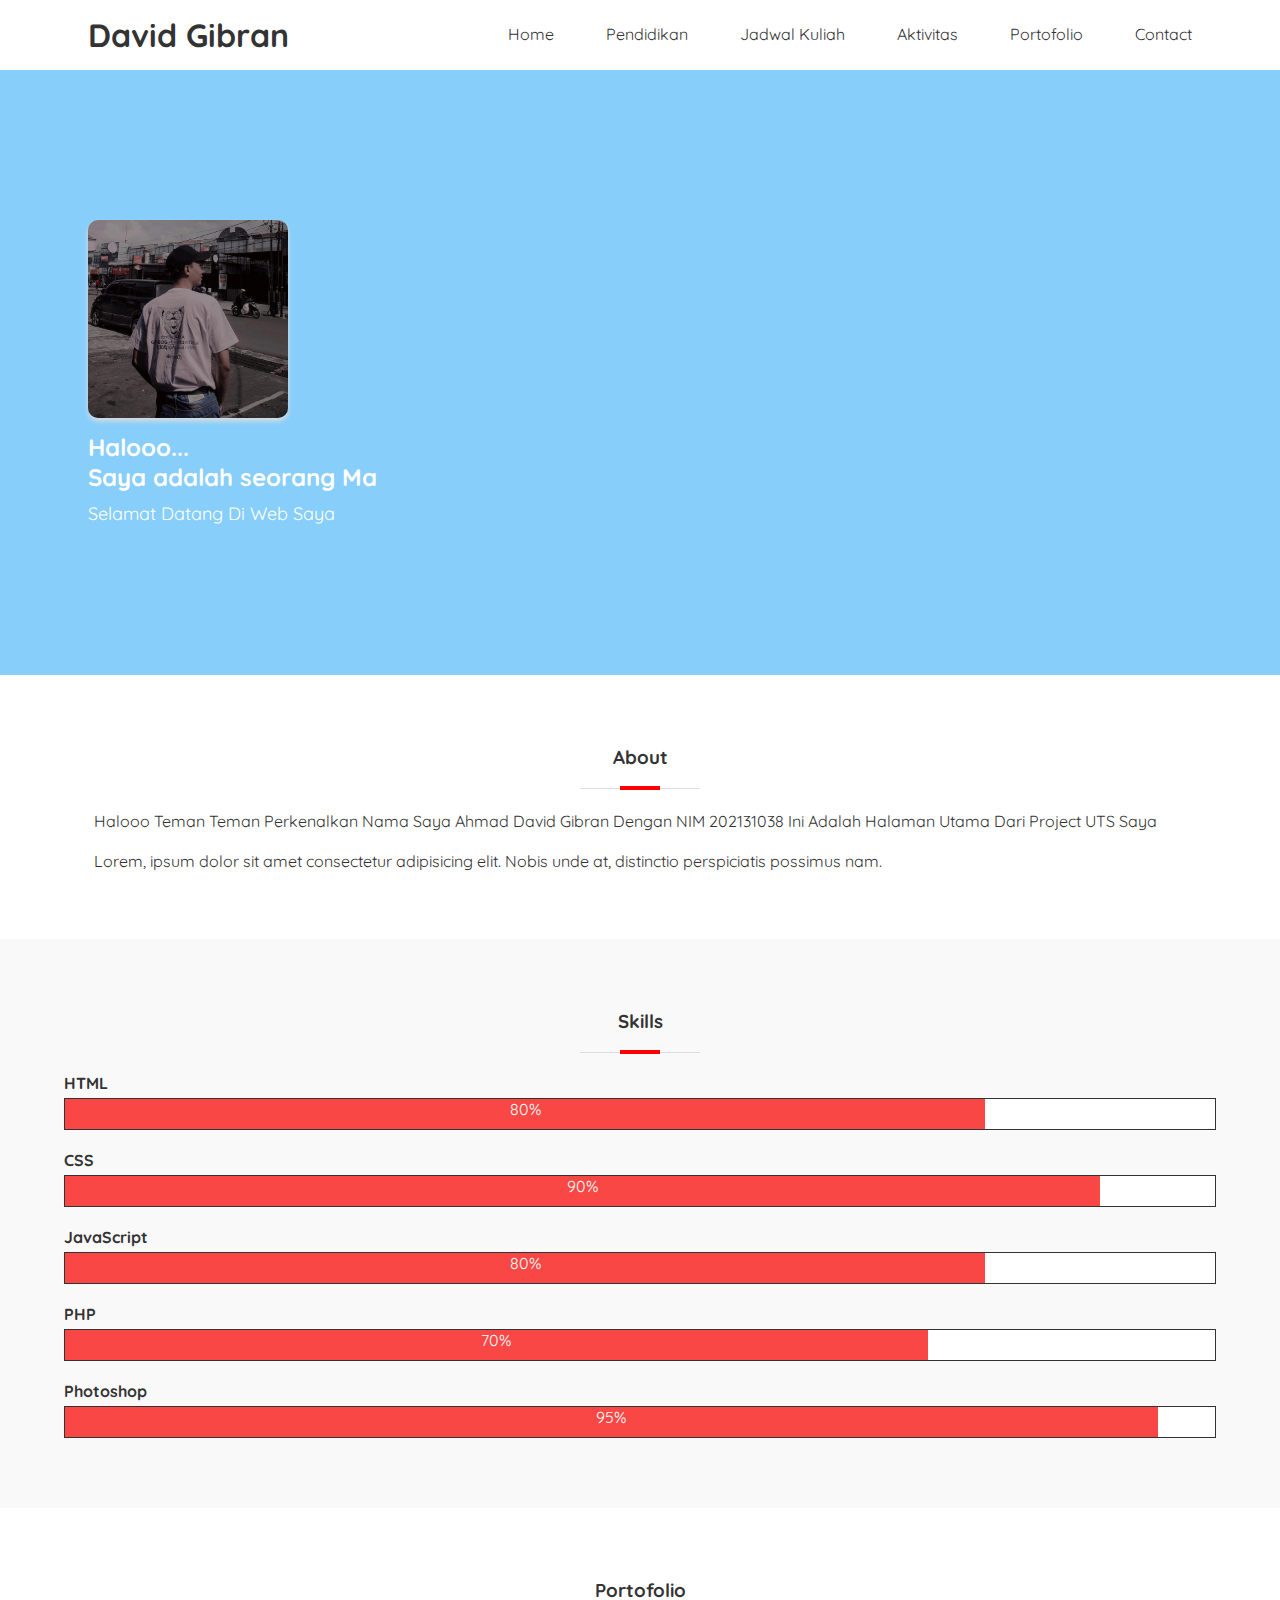
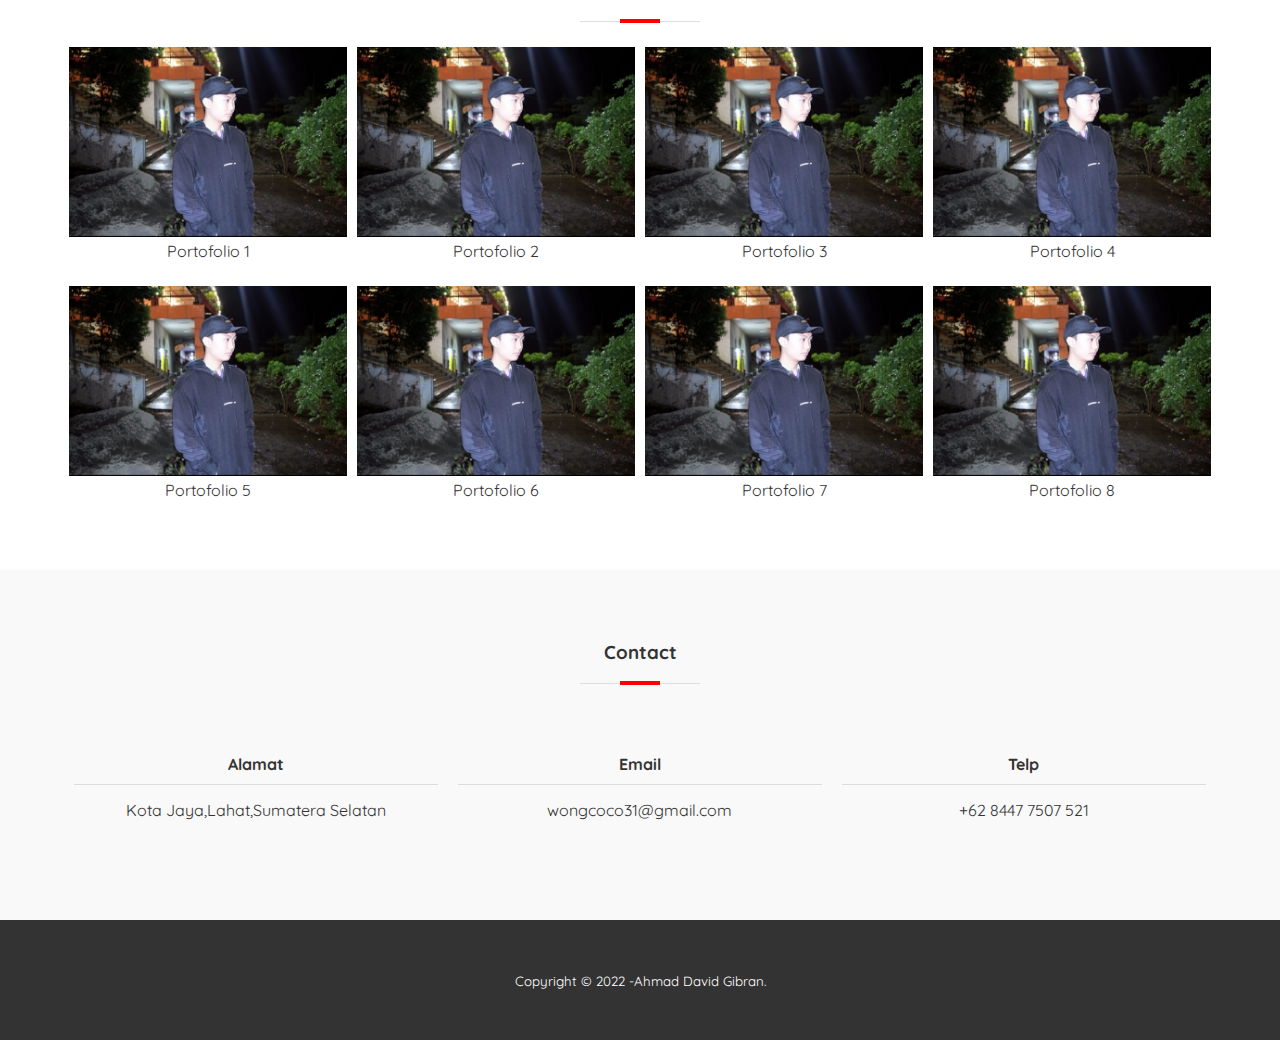
<file: index.html>
<!DOCTYPE html>
<html lang="en">
<head>
    <meta charset="UTF-8">
    <meta http-equiv="X-UA-Compatible" content="IE=edge">
    <meta name="viewport" content="width=device-width, initial-scale=1.0">
    <title>Halaman Utama</title>
    <link rel="stylesheet" type="text/css" href="style.css">
    <link href="https://fonts.googleapis.com/css2?family=Quicksand:wght@500&display=swap" rel="stylesheet">
    <link rel="stylesheet" type="text/css" href="https://cdnjs.cloudflare.com/ajax/libs/font-awesome/6.2.0/css/all.min.css">
</head>
<body>

    <!--Sidebar-->
    <input type="checkbox" id="check">
    <div class="sidebar">
        <ul>
            <li><a href="home.html">Home</a></li>
            <li><a href="pendidikan.html">Pendidikan</a></li>
            <li><a href="jadwal.kuliah.html">Jadwal Kuliah</a></li>
            <li><a href="aktivitas.html">Aktivitas</a></li>
            <li><a href="portofolio.html">Portofolio</a></li>
            <li><a href="contact.html">Contact</a></li>
        </ul>
    </div>
    <header>
        <div class="container">
            <h1><a href=" ">David Gibran</a></h1>
            <ul>
                <li><a href="home.html">Home</a></li>
                <li><a href="pendidikan.html">Pendidikan</a></li>
                <li><a href="jadwal.kuliah.html">Jadwal Kuliah</a></li>
                <li><a href="aktivitas.html">Aktivitas</a></li>
                <li><a href="portofolio.html">Portofolio</a></li>
                <li><a href="contact.html">Contact</a></li>
            </ul>

            <!--Mobile-->
            <label for="check" class="mobile-menu"><i class="fa-solid fa-bars fa-2x"></i></label>
        </div>    
    </header>

    <!--Bagian Banner-->
    <section class="banner">
        <div class="container">
            <div class="banner-left">
                <img src="online.jpeg">
                <h2>Halooo...<br>
                    Saya adalah seorang <span class="efek-ngetik"></span></h2>
                <p>Selamat Datang Di Web Saya</p>
            </div>        
        </div>
    </section>

    <!--About-->
    <section id="about">
        <div class="container">
            <h3>About</h3>
            <p>Halooo Teman Teman Perkenalkan Nama Saya Ahmad David Gibran Dengan NIM 202131038 Ini Adalah Halaman Utama Dari Project UTS Saya</p>
            <p>Lorem, ipsum dolor sit amet consectetur adipisicing elit. Nobis unde at, distinctio perspiciatis possimus nam.</p>
        </div>
    </section>

    <!--Skill-->

    <section id="skills">
        <div class="container">
            <h3>Skills</h3>
            <h4>HTML</h4>
            <div class="bar">
                <span class="nilai html">80%</span>
            </div>
            <h4>CSS</h4>
            <div class="bar">
                <span class="nilai css">90%</span>
            </div>
            <h4>JavaScript</h4>
            <div class="bar">
                <span class="nilai js">80%</span>
            </div>
            <h4>PHP</h4>
            <div class="bar">
                <span class="nilai php">70%</span>
            </div>
            <h4>Photoshop</h4>
            <div class="bar">
                <span class="nilai ps">95%</span>
            </div>
        </div>
    </section>
    
    <!--Portofolio-->
    <section id="portofolio">
        <div class="container">
            <h3>Portofolio</h3>
            <div class="col-4">
                <a href="">
                    <img src="coco.jpeg">
                    <span>Portofolio 1</span>
                </a>
            </div>
            <div class="col-4">
                <a href="">
                    <img src="coco.jpeg">
                    <span>Portofolio 2</span>
                </a>
            </div>
            <div class="col-4">
                <a href="">
                    <img src="coco.jpeg">
                    <span>Portofolio 3</span>
                </a>
            </div>
            <div class="col-4">
                <a href="">
                    <img src="coco.jpeg">
                    <span>Portofolio 4</span>
                </a>
            </div>
            <div class="col-4">
                <a href="">
                    <img src="coco.jpeg">
                    <span>Portofolio 5</span>
                </a>
            </div>
            <div class="col-4">
                <a href="">
                    <img src="coco.jpeg">
                    <span>Portofolio 6</span>
                </a>
            </div>
            <div class="col-4">
                <a href="">
                    <img src="coco.jpeg">
                    <span>Portofolio 7</span>
                </a>
            </div>
            <div class="col-4">
                <a href="">
                    <img src="coco.jpeg">
                    <span>Portofolio 8</span>
                </a>
            </div>
        </div>
    </section>

    <!--Contact-->
    <section id="contact">
        <div class="container">
            <h3>Contact</h3>
            <div class="col-3">
                <h4>Alamat</h4>
                <p>Kota Jaya,Lahat,Sumatera Selatan</p>
            </div>
            <div class="col-3">
                <h4>Email</h4>
                <p>wongcoco31@gmail.com</p>
            </div>
            <div class="col-3">
                <h4>Telp</h4>
                <p>+62 8447 7507 521</p>
            </div>
        </div>
    </section>

    <!--Footer-->
    <footer>
        <div class="container">
            <small>Copyright &copy; 2022 -Ahmad David Gibran.</small>
        </div>
    </footer>
    <script type="text/javascript" src="js/script.js"></script>
</body>
</html>
</file>
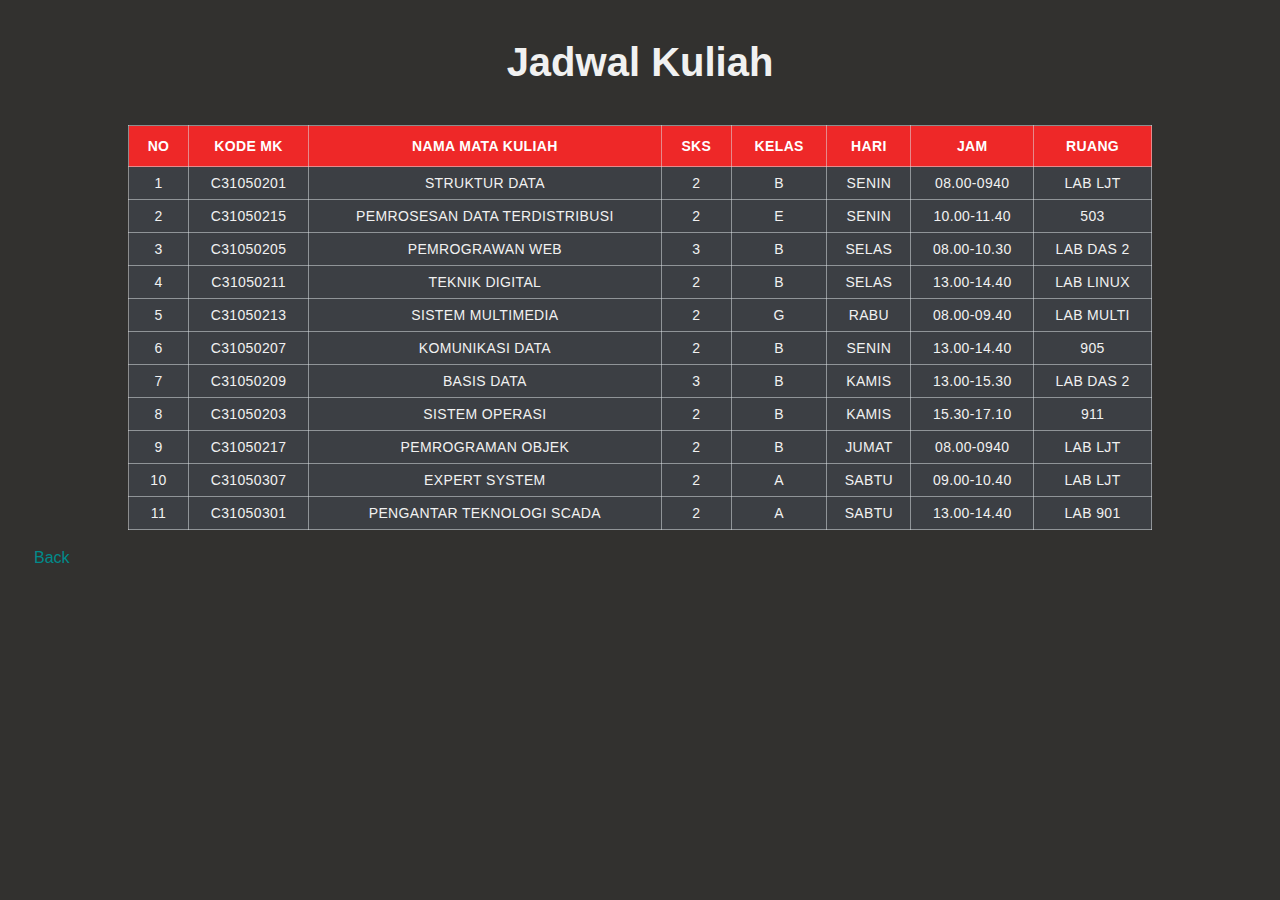
<file: jadwal.kuliah.html>
<!DOCTYPE html>
<html lang="en">
<head>
    <meta charset="UTF-8">
    <meta http-equiv="X-UA-Compatible" content="IE=edge">
    <meta name="viewport" content="width=device-width, initial-scale=1.0">
    <title>Jadwal Kuliah</title>
    <style type="text/css"></style>
    <style>
        * {
            margin: 0;
            padding: 0;
            box-sizing: border-box;
        }
        body {
            background-color: #32312f;
            font-family: sans-serif;
        }
        .table-container {
            padding: 0 10%;
            margin: 40px auto 0;
        }
        .heading {
            font-size: 40px;
            text-align: center;
            color: #f1f1f1;
            margin-bottom: 40px;
        }
        .table {
            width: 100%;
            border-collapse: collapse;
        }
        .table thead {
            background-color: #ee2828;
        }
        .table thead tr th {
            font-size: 14px;
            font-weight: 600;
            letter-spacing: 0.35px;
            color: #FFFFFF;
            opacity: 1;
            padding: 12px;
            vertical-align: top;
            border: 1px solid #dee2e685;
        }
        .table tbody tr td {
            font-size: 14px;
            letter-spacing: 0.35px;
            font-weight: normal;
            color: #f1f1f1;
            background-color: #3c3f44;
            padding: 8px;
            text-align: center;
            border: 1px solid #dee2e685;
        }
        .table .text_open {
            font-size: 14px;
            font-weight: bold;
            letter-spacing: 0.35px;
            color: #FF1046;
        }
        .button {
            border: none;
            color: darkcyan;
            padding: 15px 32px;
            text-align: center;
            text-decoration: none;
            display: inline-block;
            font-size: 16px;
            margin: 4px 2px;
            cursor: pointer;
            }
            .button1 {
                background-color: #32312f;
            }
            .button1:hover {
            background-color: #395144;
            color: white;
            }
        @media (max-width: 768px) {
            .table thead {
                display: none;
            }
            .table, .table tbody,.table tr,.table td {
                display: block;
                width: 100%;
            }
            .table tr {
                margin-bottom: 15px;
            }
            .table tbody tr td {
                text-align: right;
                padding-left: 50%;
                position: relative;
            }
            .table td:before {
                content: attr(data-label);
                position: absolute;
                left: 0;
                width: 50%;
                padding-left: 15px;
                font-weight: 600;
                font-size: 14px;
                text-align: left;
            }
        }
    </style>
</head>
<body>
    <div class="table-container">
        <h1 class="heading">Jadwal Kuliah</h1>
        <table class="table">
            <thead>
                <tr>
                    <th>NO</th>
                    <th>KODE MK</th>
                    <th>NAMA MATA KULIAH</th>
                    <th>SKS</th>
                    <th>KELAS</th>
                    <th>HARI</th>
                    <th>JAM</th>
                    <th>RUANG</th>
                </tr>
            </thead>
            <tbody>
                <tr>
                    <td data-label="NO">1</td>
                    <td data-label="KODE MK">C31050201</td>
                    <td data-label="NAMA MATA KULIAH">STRUKTUR DATA</td>
                    <td data-label="SKS">2</td>
                    <td data-label="KELAS">B</td>
                    <td data-label="HARI">SENIN</td>
                    <td data-label="JAM">08.00-0940</td>
                    <td data-label="RUANG">LAB LJT</td>
                </tr>
                <tr>
                    <td data-label="NO">2</td>
                    <td data-label="KODE MK">C31050215</td>
                    <td data-label="NAMA MATA KULIAH">PEMROSESAN DATA TERDISTRIBUSI</td>
                    <td data-label="SKS">2</td>
                    <td data-label="KELAS">E</td>
                    <td data-label="HARI">SENIN</td>
                    <td data-label="JAM">10.00-11.40</td>
                    <td data-label="RUANG">503</td>
                </tr>
                <tr>
                    <td data-label="NO">3</td>
                    <td data-label="KODE MK">C31050205</td>
                    <td data-label="NAMA MATA KULIAH">PEMROGRAWAN WEB</td>
                    <td data-label="SKS">3</td>
                    <td data-label="KELAS">B</td>
                    <td data-label="HARI">SELAS</td>
                    <td data-label="JAM">08.00-10.30</td>
                    <td data-label="RUANG">LAB DAS 2</td>
                </tr>
                <tr>
                    <td data-label="NO">4</td>
                    <td data-label="KODE MK">C31050211</td>
                    <td data-label="NAMA MATA KULIAH">TEKNIK DIGITAL</td>
                    <td data-label="SKS">2</td>
                    <td data-label="KELAS">B</td>
                    <td data-label="HARI">SELAS</td>
                    <td data-label="JAM">13.00-14.40</td>
                    <td data-label="RUANG">LAB LINUX</td>
                </tr>
                <tr>
                    <td data-label="NO">5</td>
                    <td data-label="KODE MK">C31050213</td>
                    <td data-label="NAMA MATA KULIAH">SISTEM MULTIMEDIA</td>
                    <td data-label="SKS">2</td>
                    <td data-label="KELAS">G</td>
                    <td data-label="HARI">RABU</td>
                    <td data-label="JAM">08.00-09.40</td>
                    <td data-label="RUANG">LAB MULTI</td>
                </tr>
                <tr>
                    <td data-label="NO">6</td>
                    <td data-label="KODE MK">C31050207</td>
                    <td data-label="NAMA MATA KULIAH">KOMUNIKASI DATA</td>
                    <td data-label="SKS">2</td>
                    <td data-label="KELAS">B</td>
                    <td data-label="HARI">SENIN</td>
                    <td data-label="JAM">13.00-14.40</td>
                    <td data-label="RUANG">905</td>
                </tr>
                <tr>
                    <td data-label="NO">7</td>
                    <td data-label="KODE MK">C31050209</td>
                    <td data-label="NAMA MATA KULIAH">BASIS DATA</td>
                    <td data-label="SKS">3</td>
                    <td data-label="KELAS">B</td>
                    <td data-label="HARI">KAMIS</td>
                    <td data-label="JAM">13.00-15.30</td>
                    <td data-label="RUANG">LAB DAS 2</td>
                </tr>
                <tr>
                    <td data-label="NO">8</td>
                    <td data-label="KODE MK">C31050203</td>
                    <td data-label="NAMA MATA KULIAH">SISTEM OPERASI</td>
                    <td data-label="SKS">2</td>
                    <td data-label="KELAS">B</td>
                    <td data-label="HARI">KAMIS</td>
                    <td data-label="JAM">15.30-17.10</td>
                    <td data-label="RUANG">911</td>
                </tr>
                <tr>
                    <td data-label="NO">9</td>
                    <td data-label="KODE MK">C31050217</td>
                    <td data-label="NAMA MATA KULIAH">PEMROGRAMAN OBJEK</td>
                    <td data-label="SKS">2</td>
                    <td data-label="KELAS">B</td>
                    <td data-label="HARI">JUMAT</td>
                    <td data-label="JAM">08.00-0940</td>
                    <td data-label="RUANG">LAB LJT</td>
                </tr>
                <tr>
                    <td data-label="NO">10</td>
                    <td data-label="KODE MK">C31050307</td>
                    <td data-label="NAMA MATA KULIAH">EXPERT SYSTEM</td>
                    <td data-label="SKS">2</td>
                    <td data-label="KELAS">A</td>
                    <td data-label="HARI">SABTU</td>
                    <td data-label="JAM">09.00-10.40</td>
                    <td data-label="RUANG">LAB LJT</td>
                </tr>
                <tr>
                    <td data-label="NO">11</td>
                    <td data-label="KODE MK">C31050301</td>
                    <td data-label="NAMA MATA KULIAH">PENGANTAR TEKNOLOGI SCADA</td>
                    <td data-label="SKS">2</td>
                    <td data-label="KELAS">A</td>
                    <td data-label="HARI">SABTU</td>
                    <td data-label="JAM">13.00-14.40</td>
                    <td data-label="RUANG">LAB 901  </td>
                </tr>
            </tbody>
        </table>
    </div>
    <p><a href="index.html" class="button button1">Back</a></p>
</body>
</html>
</file>
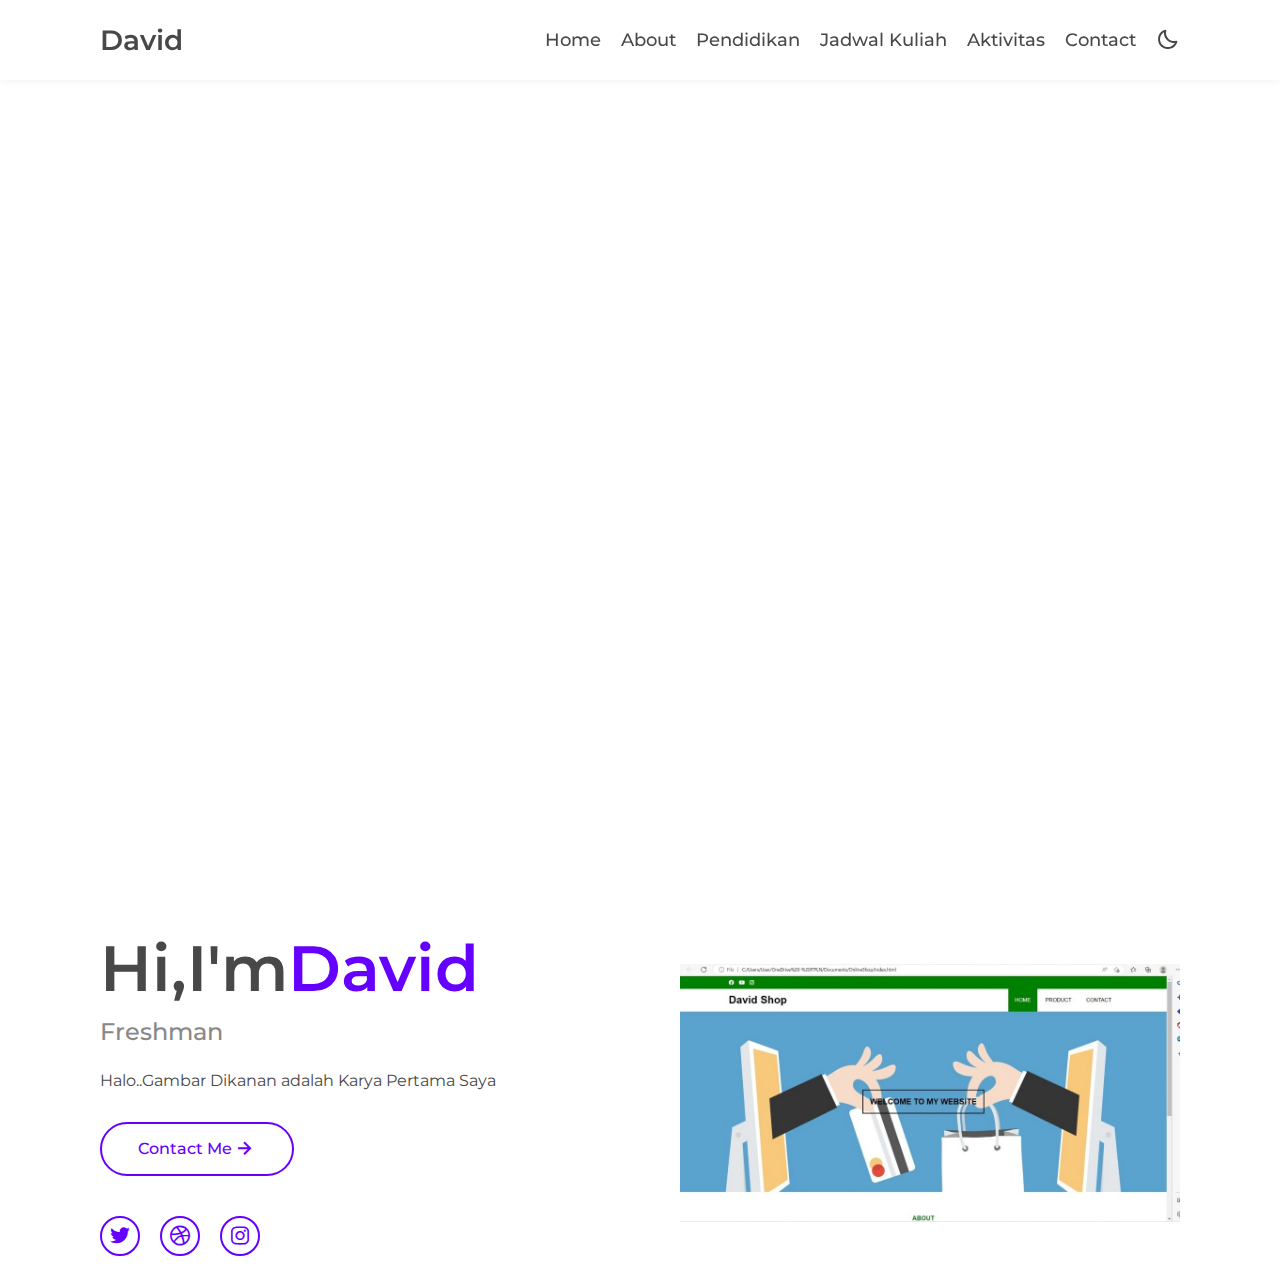
<file: portofolio.html>
<!DOCTYPE html>
<html lang="en">
<head>
    <meta charset="UTF-8">
    <meta http-equiv="X-UA-Compatible" content="IE=edge">
    <meta name="viewport" content="width=device-width, initial-scale=1.0">
    <title>Portofolio</title>
    <link href='https://unpkg.com/boxicons@2.1.4/css/boxicons.min.css' rel='stylesheet'>
    <style type="text/css"></style>
    <style>
       @import url('https://fonts.googleapis.com/css2?family=Montserrat:ital,wght@0,100;0,200;0,300;0,400;0,500;0,600;0,700;0,800;0,900;1,100;1,200;1,300;1,400;1,500;1,600;1,700;1,800;1,900&display=swap');

/* Variables CSS */

:root {
  --primary-color: #6500FF;
  --white-color: #FFFFFF;
  --text-color: #484848;
  --gray-color: #888888;
  --invert-primary-color: #9855FF;
  --invert-text-color: #FFFFFF;
  --invert-bg-color: #2B3137;
}

/* Main Styles */

* {
  margin: 0;
  padding: 0;
  box-sizing: border-box;
}

body {
  min-height: 100vh;
  font-family: Montserrat;
  background: var(--white-color);
  transition: .3s;
}

a {
  text-decoration: none;
}

ul {
  list-style: none;
}

.container {
  max-width: 1100px;
  padding: 0 10px;
  width: 100%;
  margin: 0 auto;
}

.header {
  padding: 23px 0;
  background: var(--white-color);
  box-shadow: 0px -2px 10px rgba(0,0,0,.1);
  transition: .3s;
  position: sticky;
  top: 0;
  left: 0;
  width: 100%;
}

.header__body {
  display: flex;
  justify-content: space-between;
  align-items: center;
}

.header__logo {
  font-weight: 600;
  font-size: 28px;
  color: var(--text-color);
  transition: .3s;
}

.header__rightside {
  display: flex;
  align-items: center;
}

.header-menu__list {
  display: flex;
  align-items: center;
}

.header-menu__item {
  padding: 0 10px;
}

.header-menu__link {
  font-weight: 500;
  font-size: 18px;
  color: var(--text-color);
  display: inline-flex;
  position: relative;
  transition: .3s;
}

.header-menu__link:after {
  content: '';
  position: absolute;
  left: 0;
  bottom: -10px;
  width: 0;
  height: 4px;
  background: var(--primary-color);
  border-radius: 2px;
  transition: .3s;
}

.header-menu__link:hover:after {
  width: 100%;
}

.header__moon {
  display: flex;
  align-items: center;
  margin-left: 10px;
  font-size: 24px;
  color: var(--text-color);
  cursor: pointer;
  transition: .3s;
}

.header__mob-menu {
  margin-left: 10px;
  font-size: 26px;
  color: var(--text-color);
  cursor: pointer;
  transition: .3s;
  display: flex;
  align-items: center;
}

.header__mob {
  display: none;
}

.intro {
  min-height: calc(100vh - 80px);
  display: flex;
  align-items: center;
}

.intro__body {
  display: flex;
  align-items: center;
  justify-content: space-between;
  padding: 30px 0;
}

.intro__content {
  max-width: 500px;
  width: 100%;
  padding-right: 20px;
}

.intro__img {
  max-width: 500px;
  width: 100%;
}

.intro__img img {
  display: block;
  width: 100%;
}

.intro__title {
  font-weight: 600;
  font-size: 64px;
  line-height: 1.2;
  color: var(--text-color);
  margin-bottom: 10px;
  transition: .3s;
}

.intro__title span {
  color: var(--primary-color);
  transition: .3s;
}

.intro__position {
  display: block;
  font-weight: 500;
  font-size: 24px;
  color: var(--gray-color);
  margin-bottom: 25px;
}

.intro__text {
  font-size: 16px;
  line-height: 1.3;
  color: var(--text-color);
  margin-bottom: 30px;
  transition: .3s;
}

.btn {
  display: inline-flex;
  background: transparent;
  border: 2px solid var(--primary-color);
  border-radius: 30px;
  padding: 13px 36px;
  align-items: center;
  justify-content: center;
  font-weight: 500;
  font-size: 16px;
  color: var(--primary-color);
  transition: .3s;
}

.btn .bx {
  font-size: 24px;
}

.btn:hover {
  background: var(--primary-color);
  color: var(--white-color);
  transform: scale(1.05);
}

.intro-soc {
  display: flex;
  margin: 0 -10px;
  margin-top: 40px;
  align-items: center;
}

.intro-soc__item {
  padding: 0 10px;
}

.intro-soc__link {
  display: flex;
  width: 40px;
  height: 40px;
  border-radius: 50%;
  align-items: center;
  justify-content: center;
  border: 2px solid var(--primary-color);
  background: transparent;
  font-size: 24px;
  color: var(--primary-color);
  transition: .3s;
}

.intro-soc__link:hover {
  background: var(--primary-color);
  color: var(--white-color);
  transform: scale(1.15);
}

/* Black Styles */

body.is-black {
  background: var(--invert-bg-color);
}

.is-black .header {
  background: var(--invert-bg-color);
  box-shadow: 0px -2px 10px rgba(0,0,0,.5);
}

.is-black .header__logo {
  color: var(--invert-text-color);
}

.is-black .header-menu__link {
  color: var(--invert-text-color);
}

.is-black .header-menu__link:after {
  background: var(--invert-primary-color);
}

.is-black .header__moon {
  color: var(--invert-text-color);
}

.is-black .intro__title {
  color: var(--invert-text-color);
}

.is-black .intro__title span {
  color: var(--invert-primary-color);
}

.is-black .intro__text {
  color: var(--invert-text-color);
}

.is-black .btn {
  color: var(--invert-primary-color);
  border-color: var(--invert-primary-color);
}

.is-black .btn:hover {
  background: var(--invert-primary-color);
  color: var(--white-color);
}

.is-black .intro-soc__link {
  color: var(--invert-primary-color);
  border-color: var(--invert-primary-color);
}

.is-black .intro-soc__link:hover {
  background: var(--invert-primary-color);
  color: var(--white-color);
}

.is-black .header__mob-menu {
  color: var(--invert-text-color);
}

/* Media Queries */

@media (max-width: 1023px) {
  .header-menu__link {
    font-size: 16px;
  }
  .header__logo {
    font-size: 24px;
  }
  .intro__title {
    font-size: 42px;
  }
  .intro__position {
    font-size: 18px;
    margin-bottom: 20px;
  }
  .intro__text {
    font-size: 14px;
    margin-bottom: 20px;
  }
  .intro-soc {
    margin-top: 20px;
  }
  .btn {
    font-size: 14px;
  }
  .btn .bx {
    font-size: 20px;
  }
}

@media (max-width: 767px) {
  .header {
    padding: 20px 0;
  }
  .intro {
    min-height: calc(100vh - 69px);
  }
  .header-menu {
    position: fixed;
    top: 69px;
    left: 100%;
    width: 100%;
    height: calc(100vh - 69px);
    background: rgba(255,255,255,.9);
    display: flex;
    justify-content: center;
    align-items: center;
    transition: .3s;
  }
  .header-menu.is-active {
    left: 0;
  }
  .header-menu__list {
    flex-direction: column;
  }
  .header__mob {
    display: block;
  }
  .is-black .header-menu {
    background: rgba(0,0,0,.8);
  }
  .header-menu__item:not(:last-child) {
    margin-bottom: 20px;
  }
  .header-menu__link {
    font-size: 24px;
  }
  .intro__body {
    flex-direction: column-reverse;
  }
  .intro__img {
    margin-bottom: 30px;
  }
  .intro__content {
    padding: 0;
  }
  .intro__title {
    font-size: 32px;
    text-align: center;
  }
  .intro__position {
    text-align: center;
  }
  .intro__text {
    text-align: center;
  }
  .intro__btn {
    display: flex;
    justify-content: center;
  }
  .intro-soc {
    justify-content: center;
  }
}
</style>
</head>
<body>
    <header class="page__header header">
       <div class="header__container container">
            <div class="header__body">
                <div class="header__leftside">
                  <a href="a" title="" class="header__logo">David</a> 
                </div>
                <div class="header__rightside">
                    <div class="header__menu header-menu">
                        <ul class="header-menu__list">
                            <li class="header-menu__item">
                                <a href="index.html" title="" class="header-menu__link">Home</a>
                            </li>
                            <li class="header-menu__item">
                                <a href="home.html" title="" class="header-menu__link">About</a>
                            </li>
                            <li class="header-menu__item">
                                <a href="pendidikan.html" title="" class="header-menu__link">Pendidikan</a>
                            </li>
                            <li class="header-menu__item">
                                <a href="jadwal.kuliah.html" title="" class="header-menu__link">Jadwal Kuliah</a>
                            </li>
                            <li class="header-menu__item">
                                <a href="aktivitas.html" title="" class="header-menu__link">Aktivitas</a>
                            </li>
                            <li class="header-menu__item">
                                <a href="contact.html" title="" class="header-menu__link">Contact</a>
                            </li>
                        </ul>
                    </div>
                    <div class="header__changer">
                        <div class="header__moon">
                            <i class='bx bx-moon' ></i>
                        </div>
                    </div>
                    <div class="header__mob">
                        <div class="header__mob-menu">
                            <i class='bx bx-menu' ></i>
                        </div>
                    </div>
                </div>
            </div>
       </div>
    </header>

    <div class="page__intro intro"></div>
        <div class="intro__container container">
           <div class="intro__body">
                <div class="into__content">
                    <h1 class="intro__title">Hi,I'm<span>David</span></h1>
                    <span class="intro__position">Freshman</span>
                    <p class="intro__text">Halo..Gambar Dikanan adalah Karya Pertama Saya</p>
                    <div class="intro__btn">
                        <a href="#" title="" class="btn">Contact Me <i class='bx bx-right-arrow-alt' ></i></a>
                    </div>
                    <div class="intro__social intro-soc">
                        <div class="intro-soc__item">
                            <a href="#" title="" class="intro-soc__link"><i class='bx bxl-twitter' ></i></a>
                        </div>
                        <div class="intro-soc__item">
                            <a href="#" title="" class="intro-soc__link"><i class='bx bxl-dribbble' ></i></a>
                        </div>
                        <div class="intro-soc__item">
                            <a href="#" title="" class="intro-soc__link"><i class='bx bxl-instagram' ></i></a>
                        </div>
                    </div>
                </div>
                <div class="intro__img">
                   <img src="pernahbuat.jpeg" alt=""> 
                </div>         
           </div> 
        </div>
    <script src="js1/script1.js"></script>
</body>
</html>
</file>
<file: style.css>
*{
    padding: 0;
    margin: 0;
    font-family: 'Quicksand', sans-serif;
    color: #333;
}
header {
    height: 70px;
}
header h1 {
    display: inline-block;
    padding: 15px 24px;
}
header h1 a:hover {
    color: #F30000;
}
header h1 a {
    transition: 0.3s;
}
header ul {
    float: right;
}
header ul li {
    padding: 24px;
    display: inline-block;
}
header ul li a {
    transition: 0.3s;
}
header ul li a:hover {
    color: #800000	;
}
a {
    text-decoration: none;
}
.container {
    width: 90%;
    margin: 0 auto;
}
.container::after {
    content: '';
    display: block;
    clear: both;
}
.mobile-menu {
    float: right;
    display: none;
    padding: 17px;
}
.mobile-menu:hover {
    cursor: pointer;
}
#check {
    display: none;
}
.sidebar {
    position: fixed;
    top: 0;
    bottom: 0;
    left: -300px;
    width: 300px;
    background-color: rgba(16, 47, 80, .9);
    transition: 0.3s;
    z-index: 9999;
}
.sidebar ul li a {
    color: #fff;
}
.sidebar ul li {
    padding: 24px;
    transition: .3s;
    transition-property: background-color;
}
.sidebar ul li:hover {
    background-color: #FF6347;
}
#check:checked ~ .sidebar {
    left: 0;
}
.banner {
    background-color: #87CEFA;
    padding: 150px 0;
}
section {
    padding: 50px 0;
}
.banner img {
    width: 200px;
    border-radius: 10px;
    box-shadow: 0 3px 5px #ddd;
    margin-bottom: 10px;
}
.banner h2,
.banner p,
.banner span {
    color: #fff;
}
.banner h2 {
    margin-bottom: 10px;
}
.banner p {
    font-size: 18px;
}
.banner-left {
    padding-left: 24px;
}
section h3 {
    padding-bottom: 20px;
    text-align: center;
    margin: 20px;
    position: relative;
}
section h3::before {
    content: '';
    display: block;
    position: absolute;
    bottom: 0;
    width: 120px;
    height: 1px;
    background-color: #ddd;
    left: calc(50% - 60px);
}
section h3::after {
    content: '';
    display: block;
    position: absolute;
    bottom: -1px;
    width: 40px;
    height: 4px;
    background-color: #FF0000;
    left: calc(50% - 20px);
}
#about p {
    text-align: justify;
    text-indent: 30px;
    line-height: 25px;
    margin-bottom: 15px;
}
#skills,
#contact {
    background-color: #f9f9f9;
}
#skills .bar {
    height: 30px;
    background-color: #fff;
    border: 1px solid;
    margin: 5px 0 20px 0;
}
.bar .nilai {
    height: 30px;
    background-color: #F84744;
    display: inline-block;
    color: white;
    text-align: center;
}
.html {
    width: 80%;
}
.css {
    width: 90%;
}
.js {
    width: 80%;
}
.php {
    width: 75%;
}
.ps {
    width: 95%;
}
.col-4 {
    width: 25%;
    box-sizing: border-box;
    padding: 5px;
    float: left;
    text-align: center;
    margin-bottom: 15px;
}
.col-4 img {
    width: 100%;
}
.col-4 a:hover img {
    transform: scale(1.2);
}
.col-3 {
    width: 33.33%;
    box-sizing: border-box;
    float: left;
    text-align: center;
    padding: 50px 10px;
}
.col-3 h4 {
    padding-bottom: 10px;
    border-bottom: 1px solid #ddd;
    margin-bottom: 15px;
}
footer {
    background-color: #333;
    padding: 50px;
    text-align: center;
}
footer small {
    color: #fff;
}

@media(max-width: 768px) {
    .mobile-menu {
        display: block;
    }
    header ul {
        display: none;
    }
    .col-4 {
        width: 50%;
    }
}
</file>
